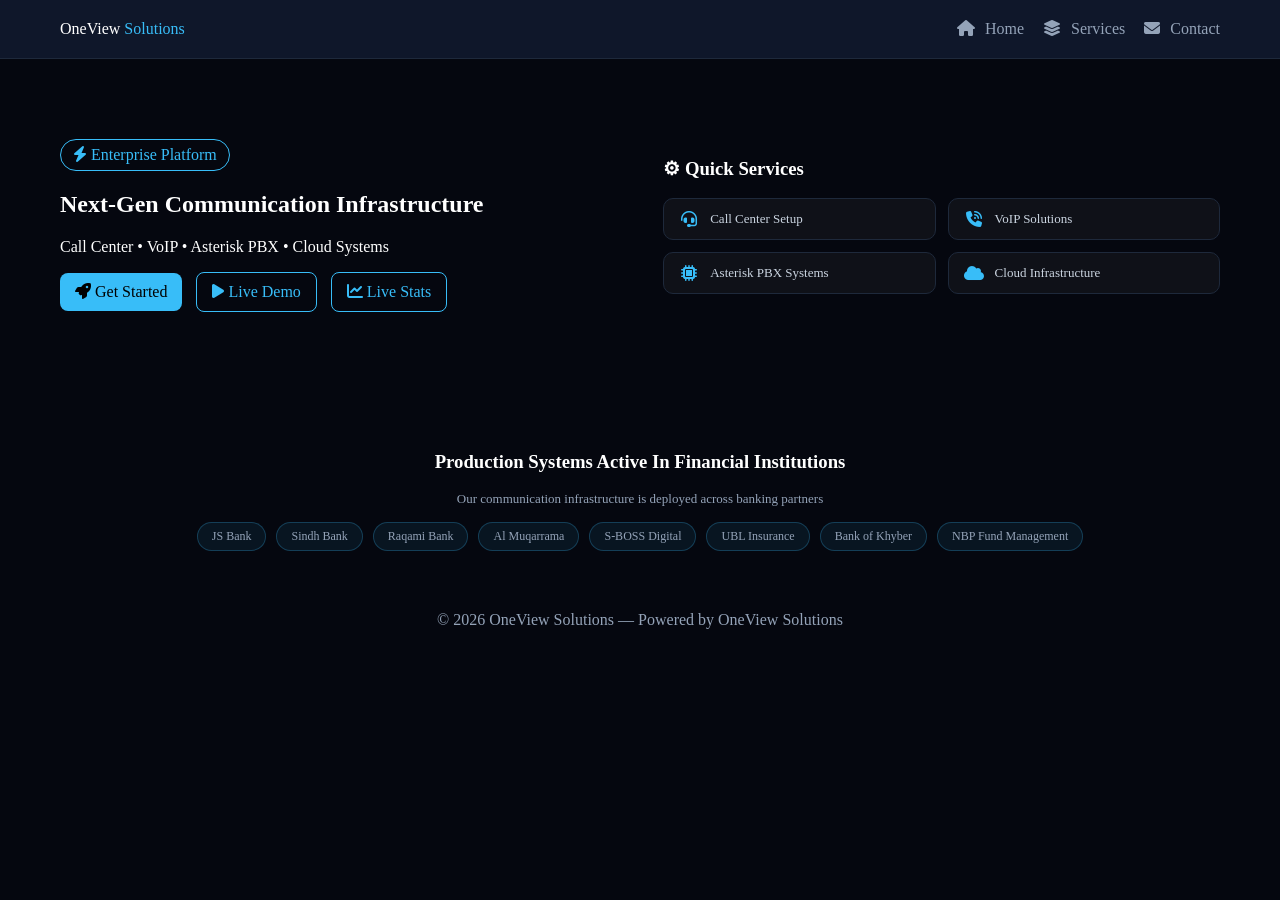
<file: index.html>
<!DOCTYPE html>
<html lang="en">
<head>
<meta charset="UTF-8">
<meta name="viewport" content="width=device-width, initial-scale=1.0">

<title>OneView Solutions | Enterprise Platform</title>

<link rel="stylesheet" href="style.css">
<link rel="stylesheet" href="https://cdnjs.cloudflare.com/ajax/libs/font-awesome/6.5.0/css/all.min.css">
</head>

<body>

<!-- NAV -->
<header class="nav">
  <div class="logo">
    OneView <span>Solutions</span>
  </div>

  <nav>
    <a href="index.html"><i class="fa-solid fa-house"></i> Home</a>
    <a href="services.html"><i class="fa-solid fa-layer-group"></i> Services</a>
    <a href="contact.html"><i class="fa-solid fa-envelope"></i> Contact</a>
  </nav>
</header>

<!-- HERO -->
<section class="hero">

  <!-- LEFT -->
  <div class="hero-left">

    <div class="badge">
      <i class="fa-solid fa-bolt"></i> Enterprise Platform
    </div>

    <h1>Next-Gen Communication Infrastructure</h1>

    <p>Call Center • VoIP • Asterisk PBX • Cloud Systems</p>

    <div class="buttons">

      <a href="start.html" class="primary">
        <i class="fa-solid fa-rocket"></i> Get Started
      </a>

      <a href="demo.html" class="ghost">
        <i class="fa-solid fa-play"></i> Live Demo
      </a>

      <a href="stats.html" class="ghost">
        <i class="fa-solid fa-chart-line"></i> Live Stats
      </a>

    </div>

  </div>

  <!-- RIGHT -->
  <div class="hero-right">

    <div class="glass-box">

      <h3>⚙ Quick Services</h3>

      <div class="service-grid">

        <div class="service-card">
          <i class="fa-solid fa-headset"></i>
          <span>Call Center Setup</span>
        </div>

        <div class="service-card">
          <i class="fa-solid fa-phone-volume"></i>
          <span>VoIP Solutions</span>
        </div>

        <div class="service-card">
          <i class="fa-solid fa-microchip"></i>
          <span>Asterisk PBX Systems</span>
        </div>

        <div class="service-card">
          <i class="fa-solid fa-cloud"></i>
          <span>Cloud Infrastructure</span>
        </div>

      </div>

    </div>

  </div>

</section>

<!-- BANKS -->
<section class="banks">

  <h3>Production Systems Active In Financial Institutions</h3>

  <p style="color:#94a3b8; font-size:13px;">
    Our communication infrastructure is deployed across banking partners
  </p>

  <div class="bank-list">
    <span>JS Bank</span>
    <span>Sindh Bank</span>
    <span>Raqami Bank</span>
    <span>Al Muqarrama</span>
    <span>S-BOSS Digital</span>
    <span>UBL Insurance</span>
    <span>Bank of Khyber</span>
    <span>NBP Fund Management</span>
  </div>

</section>

<!-- FOOTER -->
<footer>
  © 2026 OneView Solutions — Powered by OneView Solutions
</footer>

</body>
</html>
</file>
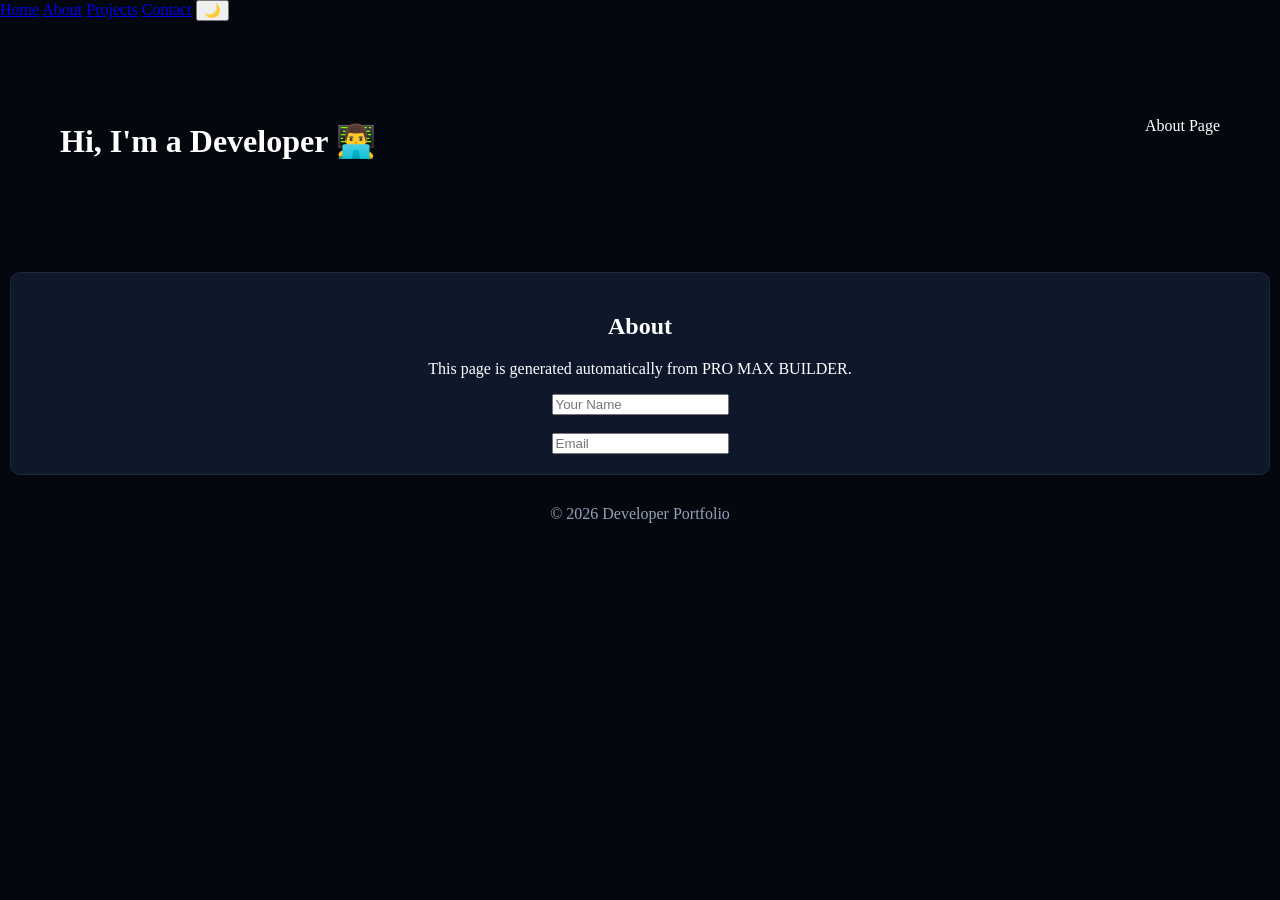
<file: about.html>
<!DOCTYPE html>
<html>
<head>
<title>Developer Portfolio - About</title>
<link rel="stylesheet" href="style.css">
</head>
<body>

<nav>
<a href="home.html">Home</a> <a href="about.html">About</a> <a href="projects.html">Projects</a> <a href="contact.html">Contact</a>
<button onclick="toggle()">🌙</button>
</nav>

<div class="hero">
  <h1>Hi, I'm a Developer 👨‍💻</h1>
  <p>About Page</p>
</div>

<div class="card">
  <h2>About</h2>
  <p>This page is generated automatically from PRO MAX BUILDER.</p>

  <form>
    <input placeholder="Your Name" />
    <br><br>
    <input placeholder="Email" />
  </form>
</div>

<footer>
© 2026 Developer Portfolio
</footer>

<script>
function toggle(){
  document.body.classList.toggle("dark");
}
</script>

</body>
</html>
</file>
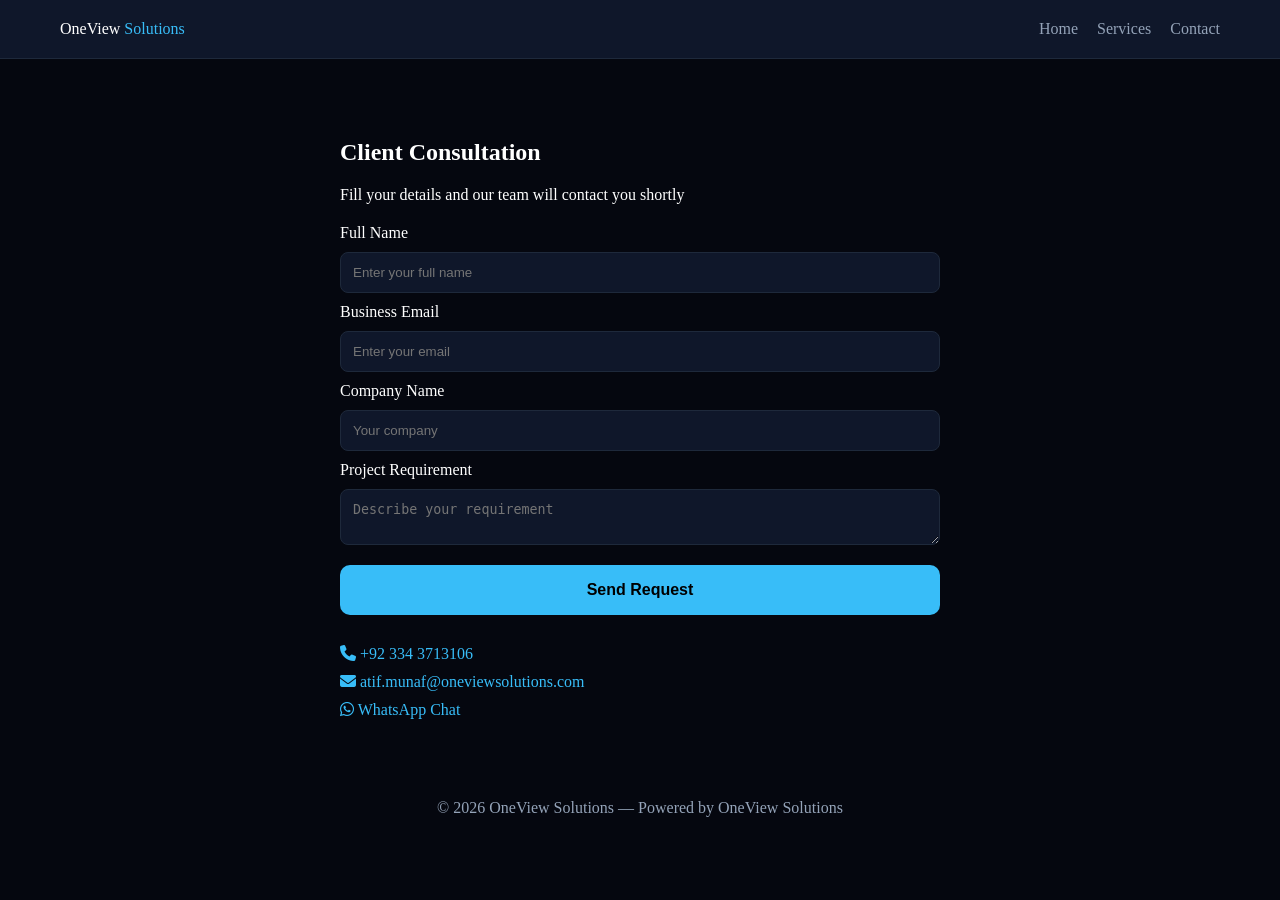
<file: contact.html>
<!DOCTYPE html>
<html>
<head>
<title>Contact | OneView Solutions</title>
<link rel="stylesheet" href="style.css">
<link rel="stylesheet" href="https://cdnjs.cloudflare.com/ajax/libs/font-awesome/6.5.0/css/all.min.css">
</head>

<body>

<header class="nav">
  <div class="logo">OneView <span>Solutions</span></div>

  <nav>
    <a href="index.html">Home</a>
    <a href="services.html">Services</a>
    <a href="contact.html">Contact</a>
  </nav>
</header>

<section class="contact-page">

  <h1>Client Consultation</h1>
  <p>Fill your details and our team will contact you shortly</p>

  <form class="contact-form">

    <label>Full Name</label>
    <input type="text" placeholder="Enter your full name">

    <label>Business Email</label>
    <input type="email" placeholder="Enter your email">

    <label>Company Name</label>
    <input type="text" placeholder="Your company">

    <label>Project Requirement</label>
    <textarea placeholder="Describe your requirement"></textarea>

    <button class="contact-send-btn">
  Send Request
</button>

  </form>

  <!-- CONTACT INFO -->
  <div class="contact-info">

    <a href="tel:+923343713106">
      <i class="fa-solid fa-phone"></i> +92 334 3713106
    </a>

    <a href="mailto:atif.munaf@oneviewsolutions.com">
      <i class="fa-solid fa-envelope"></i> atif.munaf@oneviewsolutions.com
    </a>

    <a href="https://wa.me/923343713106" target="_blank">
      <i class="fa-brands fa-whatsapp"></i> WhatsApp Chat
    </a>

  </div>

</section>

<footer>
© 2026 OneView Solutions — Powered by OneView Solutions
</footer>

</body>
</html>
</file>
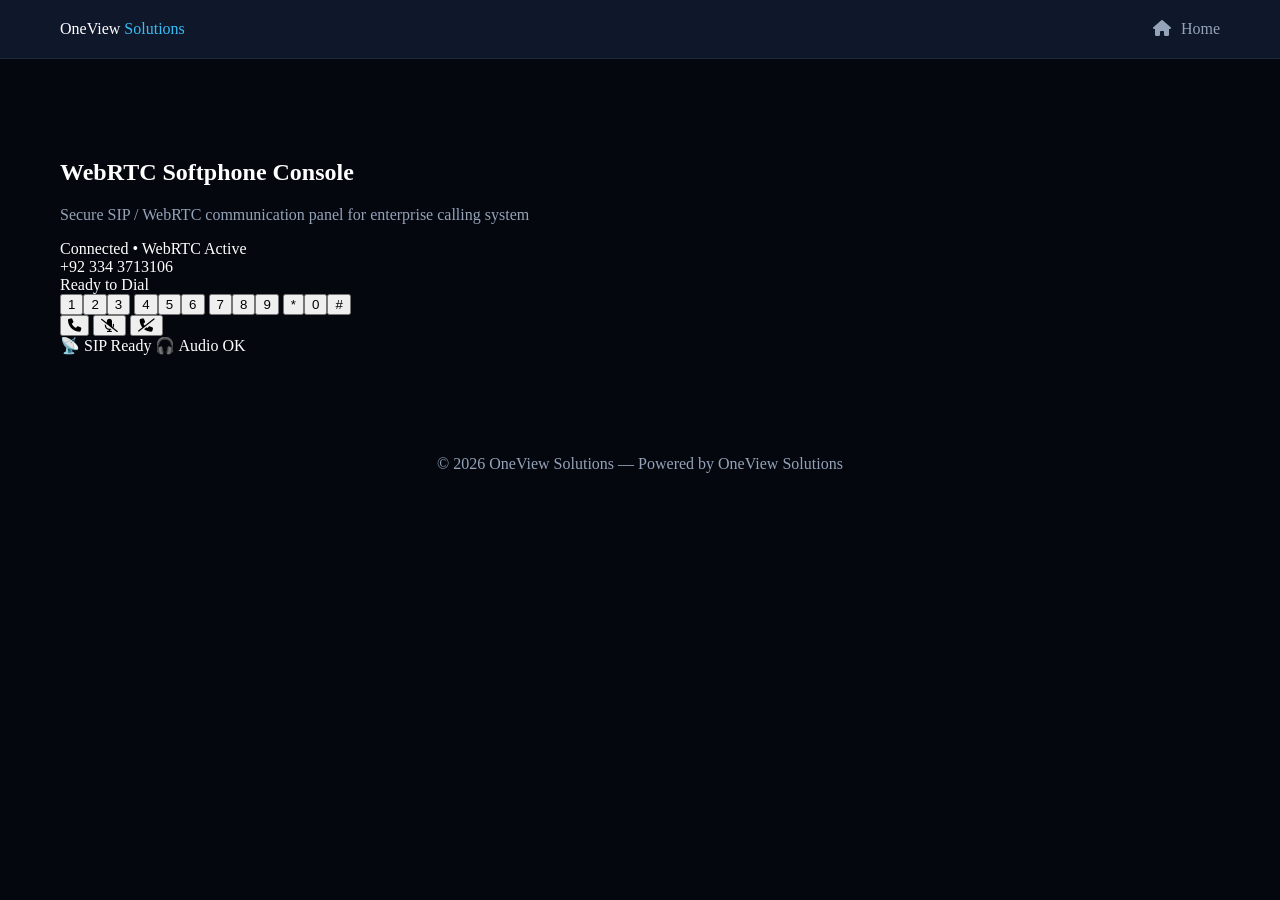
<file: demo.html>
<!DOCTYPE html>
<html lang="en">
<head>
<meta charset="UTF-8">
<meta name="viewport" content="width=device-width, initial-scale=1.0">

<title>Live Demo | OneView Solutions</title>

<link rel="stylesheet" href="style.css">
<link rel="stylesheet" href="https://cdnjs.cloudflare.com/ajax/libs/font-awesome/6.5.0/css/all.min.css">
</head>

<body>

<!-- NAV -->
<header class="nav">
  <div class="logo">OneView <span>Solutions</span></div>

  <nav>
    <a href="index.html"><i class="fa-solid fa-house"></i> Home</a>
  </nav>
</header>

<!-- PAGE -->
<section class="hero">

  <!-- LEFT -->
  <div class="hero-left">

    <h1>WebRTC Softphone Console</h1>

    <p style="color:#94a3b8;">
      Secure SIP / WebRTC communication panel for enterprise calling system
    </p>

    <!-- SOFTPHONE -->
    <div class="glass-box softphone">

      <!-- STATUS -->
      <div class="sp-status">
        <span class="dot"></span>
        <span>Connected • WebRTC Active</span>
      </div>

      <!-- SCREEN -->
      <div class="sp-screen">
        <div class="sp-number">+92 334 3713106</div>
        <div class="sp-label">Ready to Dial</div>
      </div>

      <!-- KEYPAD -->
      <div class="keypad">
        <button>1</button><button>2</button><button>3</button>
        <button>4</button><button>5</button><button>6</button>
        <button>7</button><button>8</button><button>9</button>
        <button>*</button><button>0</button><button>#</button>
      </div>

      <!-- CONTROLS -->
      <div class="controls">

        <button class="call">
          <i class="fa-solid fa-phone"></i>
        </button>

        <button class="mute">
          <i class="fa-solid fa-microphone-slash"></i>
        </button>

        <button class="end">
          <i class="fa-solid fa-phone-slash"></i>
        </button>

      </div>

      <!-- FOOT STATUS -->
      <div class="sp-footer">
        <span>📡 SIP Ready</span>
        <span>🎧 Audio OK</span>
      </div>

    </div>

  </div>

</section>

<!-- FOOTER -->
<footer>
  © 2026 OneView Solutions — Powered by OneView Solutions
</footer>

</body>
</html>
</file>
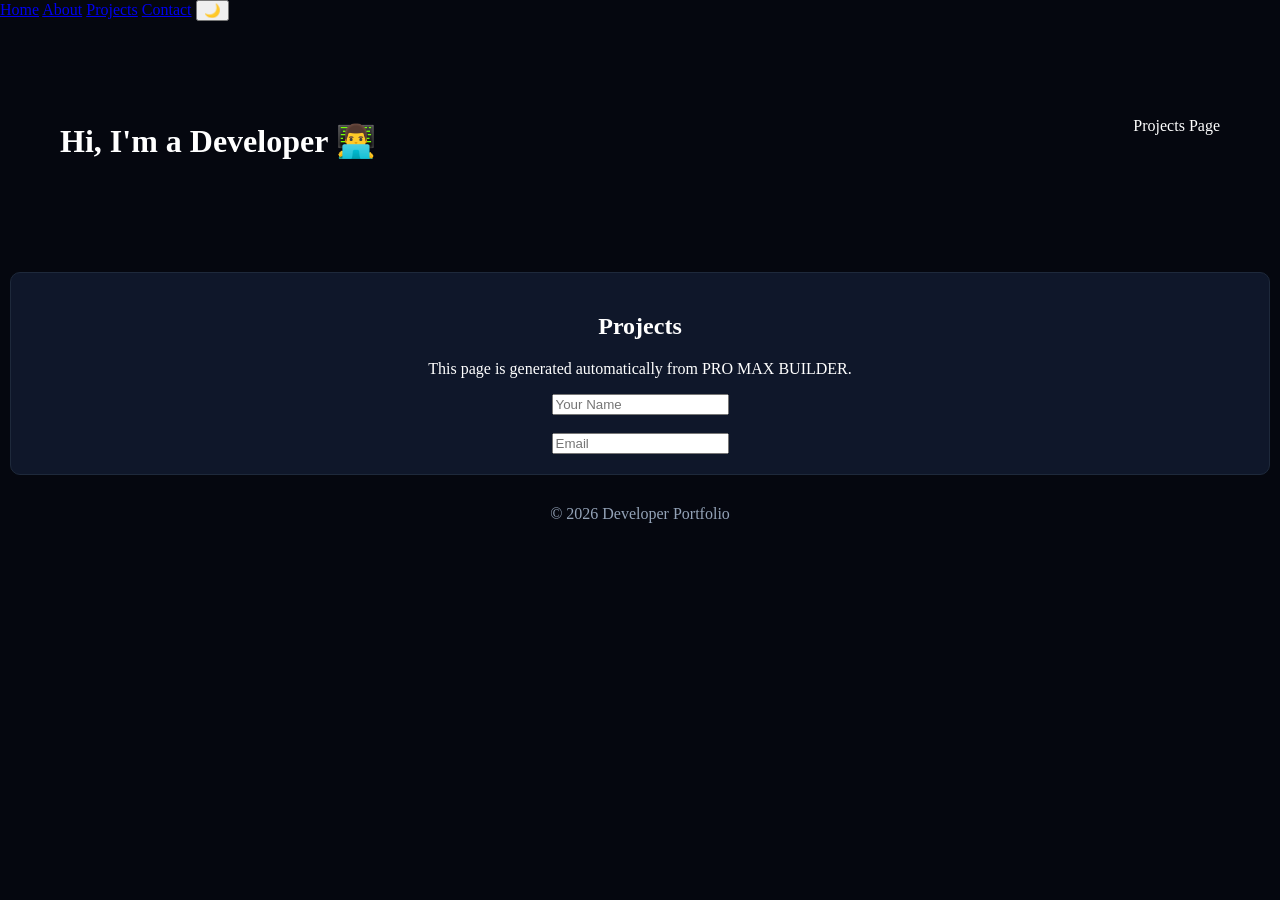
<file: projects.html>
<!DOCTYPE html>
<html>
<head>
<title>Developer Portfolio - Projects</title>
<link rel="stylesheet" href="style.css">
</head>
<body>

<nav>
<a href="home.html">Home</a> <a href="about.html">About</a> <a href="projects.html">Projects</a> <a href="contact.html">Contact</a>
<button onclick="toggle()">🌙</button>
</nav>

<div class="hero">
  <h1>Hi, I'm a Developer 👨‍💻</h1>
  <p>Projects Page</p>
</div>

<div class="card">
  <h2>Projects</h2>
  <p>This page is generated automatically from PRO MAX BUILDER.</p>

  <form>
    <input placeholder="Your Name" />
    <br><br>
    <input placeholder="Email" />
  </form>
</div>

<footer>
© 2026 Developer Portfolio
</footer>

<script>
function toggle(){
  document.body.classList.toggle("dark");
}
</script>

</body>
</html>
</file>
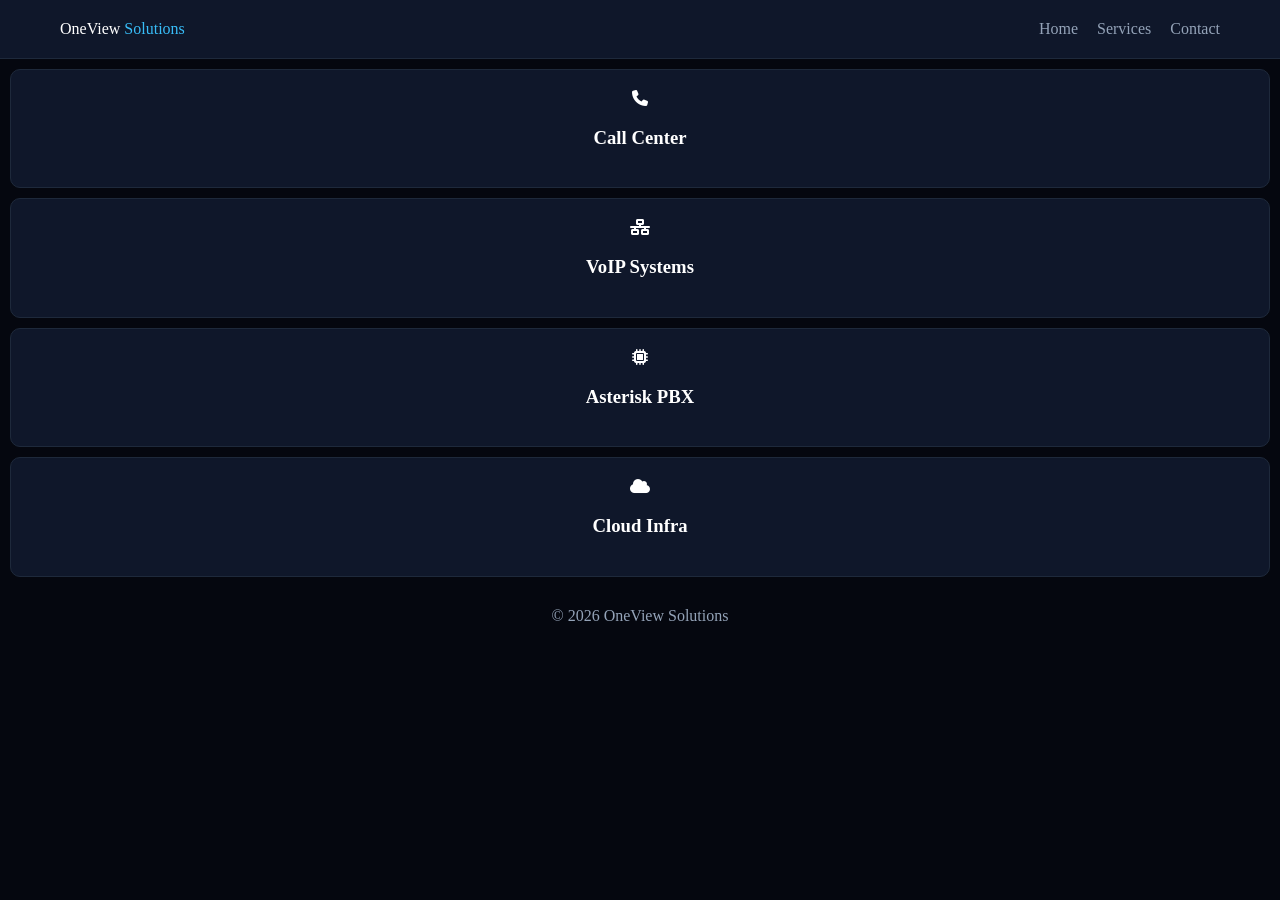
<file: services.html>
<!DOCTYPE html>
<html>
<head>
<title>Services</title>
<link rel="stylesheet" href="style.css">
<link rel="stylesheet" href="https://cdnjs.cloudflare.com/ajax/libs/font-awesome/6.5.0/css/all.min.css">
</head>

<body>

<header class="nav">
  <div class="logo">OneView <span>Solutions</span></div>

  <nav>
    <a href="index.html">Home</a>
    <a href="services.html">Services</a>
    <a href="contact.html">Contact</a>
  </nav>
</header>

<section class="grid">

  <div class="card"><i class="fa-solid fa-phone"></i><h3>Call Center</h3></div>
  <div class="card"><i class="fa-solid fa-network-wired"></i><h3>VoIP Systems</h3></div>
  <div class="card"><i class="fa-solid fa-microchip"></i><h3>Asterisk PBX</h3></div>
  <div class="card"><i class="fa-solid fa-cloud"></i><h3>Cloud Infra</h3></div>

</section>

<footer>© 2026 OneView Solutions</footer>

</body>
</html>
</file>
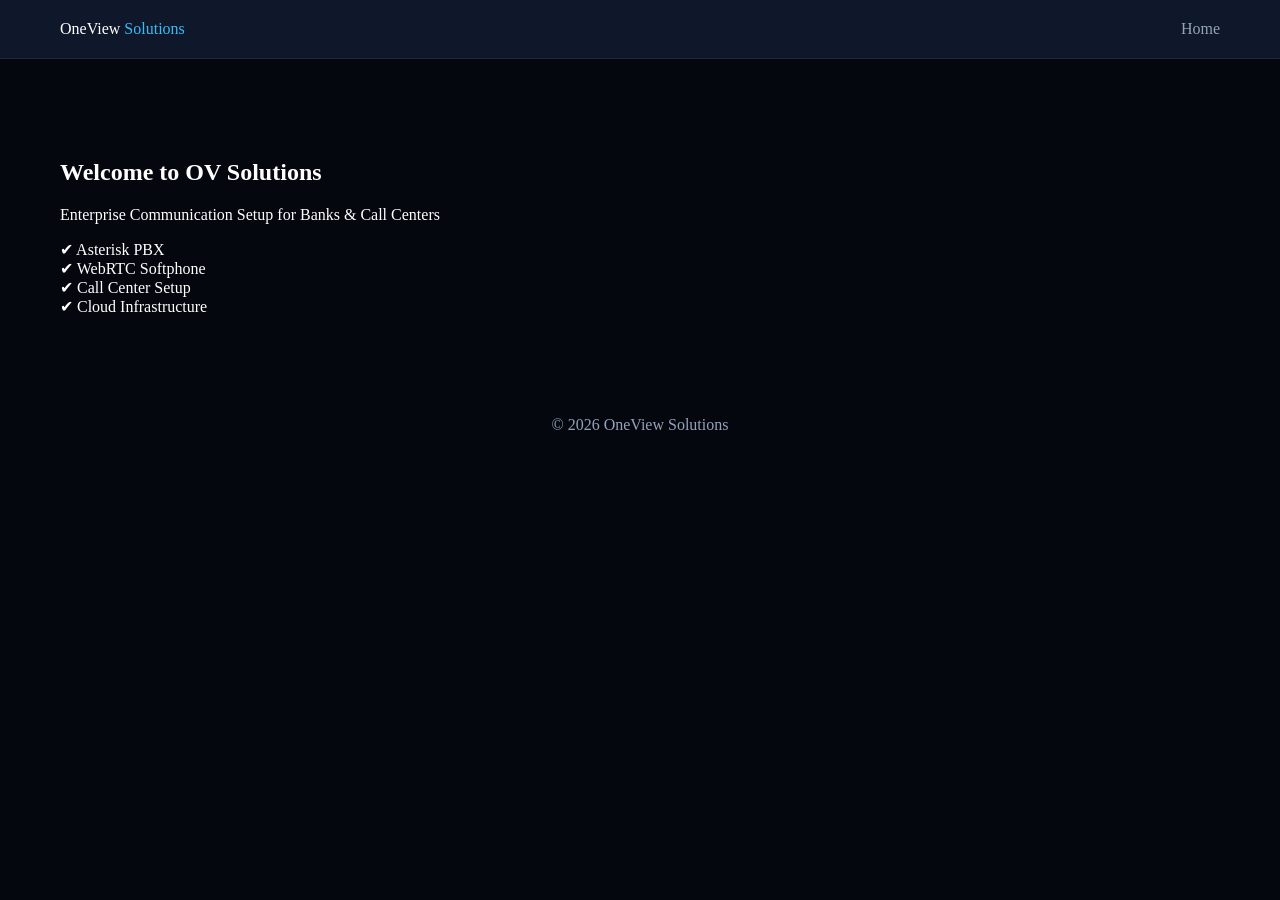
<file: start.html>
<!DOCTYPE html>
<html>
<head>
<title>Get Started</title>
<link rel="stylesheet" href="style.css">
</head>

<body>

<!-- NAV (FIXED - single clean header) -->
<header class="nav">

  <div class="logo">OneView <span>Solutions</span></div>

  <nav>
    <a href="index.html">Home</a>
  </nav>

</header>

<!-- HERO -->
<section class="hero">
  <div class="hero-left">

    <h1>Welcome to OV Solutions</h1>

    <p>Enterprise Communication Setup for Banks & Call Centers</p>

    <div class="glass-box">
      ✔ Asterisk PBX<br>
      ✔ WebRTC Softphone<br>
      ✔ Call Center Setup<br>
      ✔ Cloud Infrastructure
    </div>

  </div>
</section>

<footer>© 2026 OneView Solutions</footer>

</body>
</html>
</file>
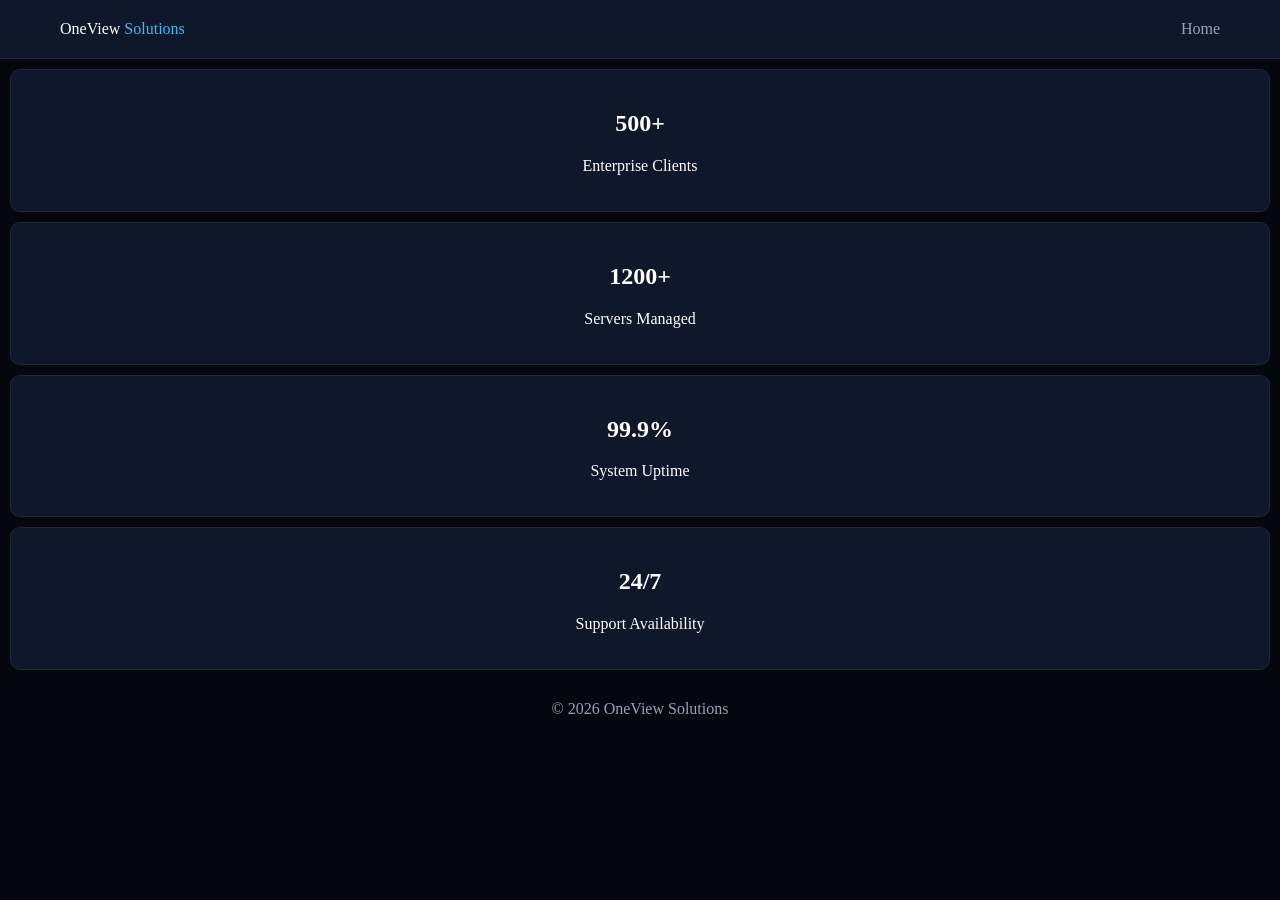
<file: stats.html>
<!DOCTYPE html>
<html>
<head>
<title>Stats | OneView Solutions</title>
<link rel="stylesheet" href="style.css">
</head>

<body>

<header class="nav">
  <div class="logo">OneView <span>Solutions</span></div>

  <nav>
    <a href="index.html">Home</a>
  </nav>
</header>

<section class="features">

  <div class="card">
    <h2>500+</h2>
    <p>Enterprise Clients</p>
  </div>

  <div class="card">
    <h2>1200+</h2>
    <p>Servers Managed</p>
  </div>

  <div class="card">
    <h2>99.9%</h2>
    <p>System Uptime</p>
  </div>

  <div class="card">
    <h2>24/7</h2>
    <p>Support Availability</p>
  </div>

</section>

<footer>
© 2026 OneView Solutions
</footer>

</body>
</html>
</file>
<file: style.css>
body{
margin:0;
font-family:Segoe UI;
background:#05070f;
color:white;
}

/* NAV */
.nav{
display:flex;
justify-content:space-between;
padding:20px 60px;
background:#0f172a;
border-bottom:1px solid #1e293b;
}

.nav a{
color:#94a3b8;
margin-left:15px;
text-decoration:none;
transition:0.3s;
}

.nav a:hover{
color:#38bdf8;
}

nav a i{
margin-right:6px;
}

/* HERO */
.hero{
display:flex;
justify-content:space-between;
padding:80px 60px;
gap:40px;
}

.hero-left,.hero-right{
width:48%;
}

/* BADGE */
.badge{
padding:6px 12px;
border:1px solid #38bdf8;
border-radius:20px;
display:inline-block;
color:#38bdf8;
}

/* BUTTONS */
.buttons a{
padding:10px 15px;
margin-right:10px;
border-radius:8px;
display:inline-block;
text-decoration:none;
transition:0.3s;
}

.primary{
background:#38bdf8;
color:black;
}

.ghost{
border:1px solid #38bdf8;
color:#38bdf8;
}

.buttons a:hover{
transform:translateY(-2px);
}

/* CARDS */
.card{
background:#0f172a;
padding:20px;
margin:10px;
border-radius:10px;
border:1px solid #1e293b;
text-align:center;
transition:0.3s;
}

.card:hover{
transform:scale(1.05);
border-color:#38bdf8;
}

/* SECTIONS */
.demo,.stats,.contact,.page{
padding:60px;
}

/* BANK SECTION (CLEANED - ONLY ONE VERSION) */
.banks{
text-align:center;
padding:40px 20px;
}

.bank-list{
display:flex;
flex-wrap:wrap;
justify-content:center;
gap:10px;
margin-top:15px;
}

.bank-list span{
background:rgba(56,189,248,0.08);
border:1px solid rgba(56,189,248,0.25);
padding:6px 14px;
border-radius:20px;
font-size:12px;
color:#94a3b8;
transition:0.3s;
cursor:pointer;
}

.bank-list span:hover{
color:#38bdf8;
border-color:#38bdf8;
transform:scale(1.05);
}

/* CONTACT PAGE */
.contact-page{
padding:60px;
max-width:600px;
margin:auto;
text-align:left;
}

.contact-form{
display:flex;
flex-direction:column;
gap:10px;
margin-top:20px;
}

.contact-form input,
.contact-form textarea{
padding:12px;
border-radius:8px;
border:1px solid #1e293b;
background:#0f172a;
color:white;
outline:none;
}

.contact-info{
margin-top:30px;
display:flex;
flex-direction:column;
gap:10px;
}

.contact-info a{
color:#38bdf8;
text-decoration:none;
}

/* FOOTER */
footer{
text-align:center;
padding:20px;
color:#94a3b8;
}

/* LOGO */
.logo span{
color:#38bdf8;
}

/* QUICK SERVICES PREMIUM GRID FIX */
.service-grid{
display:grid;
grid-template-columns:1fr 1fr;
gap:12px;
margin-top:15px;
}

.service-card{
background:rgba(255,255,255,0.04);
border:1px solid #1e293b;
padding:12px 14px;
border-radius:10px;
display:flex;
align-items:center;
gap:10px;
transition:0.3s;
cursor:pointer;
}

.service-card i{
color:#38bdf8;
width:22px;
text-align:center;
}

.service-card span{
font-size:13px;
color:#cbd5e1;
}

.service-card:hover{
transform:translateY(-3px);
border-color:#38bdf8;
background:rgba(56,189,248,0.05);
}


@media (max-width:768px){

.nav{
flex-wrap:wrap;
padding:15px 20px;
gap:10px;
}

.nav a{
font-size:14px;
margin-left:10px;
display:flex;
align-items:center;
gap:5px;
}

.hero{
flex-direction:column;
padding:40px 20px;
}

.hero-left,.hero-right{
width:100%;
}

.buttons a{
display:block;
margin-bottom:10px;
text-align:center;
}

.bank-list{
gap:6px;
}

.bank-list span{
font-size:11px;
padding:5px 10px;
}

.service-grid{
grid-template-columns:repeat(2,1fr);
}
}

/* BIG PREMIUM SEND BUTTON */
.send-btn{
padding:14px 22px;
font-size:16px;
border-radius:10px;
background:#38bdf8;
color:black;
border:none;
cursor:pointer;
transition:0.3s;
font-weight:600;
margin-top:10px;
width:100%;
}

.send-btn:hover{
transform:translateY(-2px);
box-shadow:0 8px 20px rgba(56,189,248,0.25);
}


.contact-send-btn{
width:100%;
padding:16px;
font-size:16px;
font-weight:600;
border-radius:10px;
background:#38bdf8;
color:black;
border:none;
cursor:pointer;
transition:0.3s;
margin-top:10px;
}
/* ================= MOBILE FIX FULL SITE ================= */
@media (max-width:768px){

/* NAV FIX */
.nav{
flex-direction:column;
align-items:flex-start;
padding:15px 20px;
}

.nav nav{
display:flex;
flex-wrap:wrap;
gap:10px;
margin-top:10px;
}

.nav a{
font-size:14px;
margin-left:0;
}

/* HERO FIX */
.hero{
flex-direction:column;
padding:40px 20px;
}

.hero-left,
.hero-right{
width:100%;
}

/* BUTTONS */
.buttons a{
display:block;
width:100%;
margin-bottom:10px;
text-align:center;
}

/* SERVICE GRID */
.service-grid{
grid-template-columns:1fr;
}

/* CARDS */
.card{
margin:10px 0;
}

/* BANKS */
.bank-list{
gap:8px;
}

.bank-list span{
font-size:11px;
padding:6px 10px;
}

/* CONTACT PAGE */
.contact-page{
padding:30px 20px;
}

.contact-form input,
.contact-form textarea{
font-size:14px;
}

.contact-send-btn{
width:100%;
}

/* SOFTPHONE */
.softphone{
width:100%;
}

}
.contact-send-btn:hover{
transform:translateY(-2px);
box-shadow:0 10px 25px rgba(56,189,248,0.35);
}
</file>
